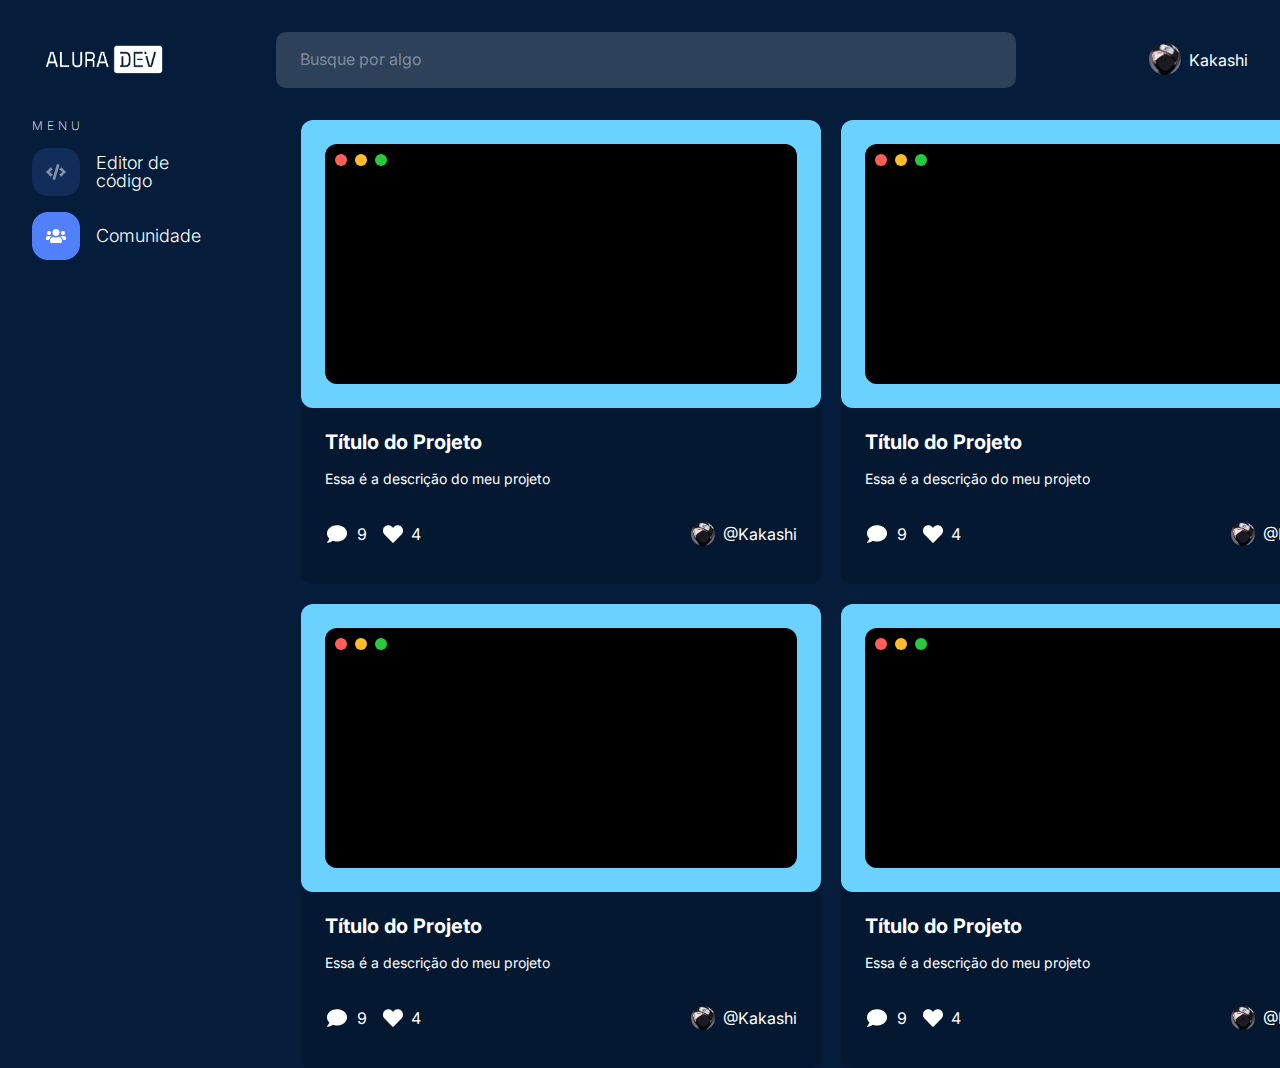
<file: assets/pages/comunidade.html>
<!DOCTYPE html>
<html lang="en">
<head>
    <meta charset="UTF-8">
    <meta name="viewport" content="width=device-width, initial-scale=1.0">
    <link rel="preconnect" href="https://fonts.googleapis.com">
    <link rel="preconnect" href="https://fonts.gstatic.com" crossorigin>
    <link href="https://fonts.googleapis.com/css2?family=Inter:wght@100..900&display=swap" rel="stylesheet">
    <link rel="stylesheet" href="/assets/style/dracula.css">
    <link rel="stylesheet" href="/assets/style/reset.css">
    <link rel="stylesheet" href="/assets/style/style.css">

    <title>Alura DEV</title>
</head>
<body>
    <header>
            <div class="logo-area">
                <img src="/assets/images/logo.png" alt="logo" class="logo">
            </div>
            <div class="search-area">
                <input type="text" placeholder="Busque por algo" class="search-area-input">
            </div>
            <div class="user-area">
                <div class="user-img"><img src="/assets/images/profilepic.jpeg" alt="Profile picture" class="avatar"></div>
                <div class="username">Kakashi</div>
                <div class="search-mobile">
                    <img src="/assets/images/search.png" alt="Search Ico" class="search-ico">
                </div>
                <div class="menu-hamburguer">
                    <img src="/assets/images/menu_hamburguer.png" alt="menu-hamburguer" class="menu-hamburguer-img">
                </div>
            </div>
    </header>

    <div class="container-comunidade">
        <nav>
            <h2>MENU</h2>
            <a href="/index.html">
                <div class="editor">
                    <img src="/assets/images/edit_ico_desactive.png" alt="Ícone de editor">
                    <span class="nav-text">Editor de código</span>
                </div>
            </a>
            <a href="comunidade.html">
                <div class="community">
                    <img src="/assets/images/community_ico_active.png" alt="Ícone de comunidade">
                    <span class="nav-text">Comunidade</span>
                </div>
            </a>
        </nav> 

        <section class="projects">
            <div class="editor-area-comunidade">
                <section class="editor-area-total-comunidade">
                    <div class="editor-area-container-comunidade">
                        <div class="editor-icons">
                            <div class="red-circle"></div>
                            <div class="yellow-circle"></div>
                            <div class="green-circle"></div>
                        </div>
                    </div>
                </section>
                
                <div class="dados-projeto-comunidade">
                    <div class="titulo-comunidade">
                        Título do Projeto
                    </div>
                    <div class="descricao-comunidade">
                        Essa é a descrição do meu projeto
                    </div>
                    
                    <div class="social-comunidade">

                        <div class="comentarios-likes">
                            <img src="/assets/images/coments.png" alt="Ícone de comentários" class="coments-icon">
                            <span class="numero-comentarios">9</span>
                            <img src="/assets/images/like.png" alt="Ícone de likes" class="like-icon">
                            <span class="numero-likes">4</span>
                        </div>

                        <div class="user-comunidade">
                            <img src="/assets/images/profilepic.jpeg" alt="Avatar do usuário" class="user-comunidade-avatar">
                            <span class="user-comunidade-login">@Kakashi</span>
                        </div>
                    </div>
                </div>
            </div>   
            <div class="editor-area-comunidade">
                <section class="editor-area-total-comunidade">
                    <div class="editor-area-container-comunidade">
                        <div class="editor-icons">
                            <div class="red-circle"></div>
                            <div class="yellow-circle"></div>
                            <div class="green-circle"></div>
                        </div>
                    </div>
                </section>
                
                <div class="dados-projeto-comunidade">
                    <div class="titulo-comunidade">
                        Título do Projeto
                    </div>
                    <div class="descricao-comunidade">
                        Essa é a descrição do meu projeto
                    </div>
                    
                    <div class="social-comunidade">

                        <div class="comentarios-likes">
                            <img src="/assets/images/coments.png" alt="Ícone de comentários" class="coments-icon">
                            <span class="numero-comentarios">9</span>
                            <img src="/assets/images/like.png" alt="Ícone de likes" class="like-icon">
                            <span class="numero-likes">4</span>
                        </div>

                        <div class="user-comunidade">
                            <img src="/assets/images/profilepic.jpeg" alt="Avatar do usuário" class="user-comunidade-avatar">
                            <span class="user-comunidade-login">@Kakashi</span>
                        </div>
                    </div>
                </div>
            </div>
            <div class="editor-area-comunidade">
                <section class="editor-area-total-comunidade">
                    <div class="editor-area-container-comunidade">
                        <div class="editor-icons">
                            <div class="red-circle"></div>
                            <div class="yellow-circle"></div>
                            <div class="green-circle"></div>
                        </div>
                    </div>
                </section>
                
                <div class="dados-projeto-comunidade">
                    <div class="titulo-comunidade">
                        Título do Projeto
                    </div>
                    <div class="descricao-comunidade">
                        Essa é a descrição do meu projeto
                    </div>
                    
                    <div class="social-comunidade">

                        <div class="comentarios-likes">
                            <img src="/assets/images/coments.png" alt="Ícone de comentários" class="coments-icon">
                            <span class="numero-comentarios">9</span>
                            <img src="/assets/images/like.png" alt="Ícone de likes" class="like-icon">
                            <span class="numero-likes">4</span>
                        </div>

                        <div class="user-comunidade">
                            <img src="/assets/images/profilepic.jpeg" alt="Avatar do usuário" class="user-comunidade-avatar">
                            <span class="user-comunidade-login">@Kakashi</span>
                        </div>
                    </div>
                </div>
            </div>
            <div class="editor-area-comunidade">
                <section class="editor-area-total-comunidade">
                    <div class="editor-area-container-comunidade">
                        <div class="editor-icons">
                            <div class="red-circle"></div>
                            <div class="yellow-circle"></div>
                            <div class="green-circle"></div>
                        </div>
                    </div>
                </section>
                
                <div class="dados-projeto-comunidade">
                    <div class="titulo-comunidade">
                        Título do Projeto
                    </div>
                    <div class="descricao-comunidade">
                        Essa é a descrição do meu projeto
                    </div>
                    
                    <div class="social-comunidade">

                        <div class="comentarios-likes">
                            <img src="/assets/images/coments.png" alt="Ícone de comentários" class="coments-icon">
                            <span class="numero-comentarios">9</span>
                            <img src="/assets/images/like.png" alt="Ícone de likes" class="like-icon">
                            <span class="numero-likes">4</span>
                        </div>

                        <div class="user-comunidade">
                            <img src="/assets/images/profilepic.jpeg" alt="Avatar do usuário" class="user-comunidade-avatar">
                            <span class="user-comunidade-login">@Kakashi</span>
                        </div>
                    </div>
                </div>
            </div>       
        </section>
    </div>

</body>
</html>
</file>
<file: assets/style/dracula.css>
/*!
  Theme: Dracula
  Author: Mike Barkmin (http://github.com/mikebarkmin) based on Dracula Theme (http://github.com/dracula)
  License: ~ MIT (or more permissive) [via base16-schemes-source]
  Maintainer: @highlightjs/core-team
  Version: 2021.09.0
*/

/*
  WARNING: DO NOT EDIT THIS FILE DIRECTLY.

  This theme file was auto-generated from the Base16 scheme dracula
  by the Highlight.js Base16 template builder.

  - https://github.com/highlightjs/base16-highlightjs
*/

/*
base00  #282936  Default Background
base01  #3a3c4e  Lighter Background (Used for status bars, line number and folding marks)
base02  #4d4f68  Selection Background
base03  #626483  Comments, Invisibles, Line Highlighting
base04  #62d6e8  Dark Foreground (Used for status bars)
base05  #e9e9f4  Default Foreground, Caret, Delimiters, Operators
base06  #f1f2f8  Light Foreground (Not often used)
base07  #f7f7fb  Light Background (Not often used)
base08  #ea51b2  Variables, XML Tags, Markup Link Text, Markup Lists, Diff Deleted
base09  #b45bcf  Integers, Boolean, Constants, XML Attributes, Markup Link Url
base0A  #00f769  Classes, Markup Bold, Search Text Background
base0B  #ebff87  Strings, Inherited Class, Markup Code, Diff Inserted
base0C  #a1efe4  Support, Regular Expressions, Escape Characters, Markup Quotes
base0D  #62d6e8  Functions, Methods, Attribute IDs, Headings
base0E  #b45bcf  Keywords, Storage, Selector, Markup Italic, Diff Changed
base0F  #00f769  Deprecated, Opening/Closing Embedded Language Tags, e.g. <?php ?>
*/

pre code.hljs {
    display: block;
    overflow-x: auto;
    padding: 1em;
  }
  
  .hljs {
    color: #e9e9f4;
    background: #282936;
  }
  
  .hljs::selection,
  .hljs ::selection {
    background-color: #4d4f68;
    color: #e9e9f4;
  }
  
  
  /* purposely do not highlight these things */
  .hljs-formula,
  .hljs-params,
  .hljs-property
  {}
  
  /* base03 - #626483 -  Comments, Invisibles, Line Highlighting */
  .hljs-comment {
    color: #626483;
  }
  
  /* base04 - #62d6e8 -  Dark Foreground (Used for status bars) */
  .hljs-tag {
    color: #62d6e8;
  }
  
  /* base05 - #e9e9f4 -  Default Foreground, Caret, Delimiters, Operators */
  .hljs-subst,
  .hljs-punctuation,
  .hljs-operator {
    color: #e9e9f4;
  }
  
  .hljs-operator {
    opacity: 0.7;
  }
  
  /* base08 - Variables, XML Tags, Markup Link Text, Markup Lists, Diff Deleted */
  .hljs-bullet,
  .hljs-variable,
  .hljs-template-variable,
  .hljs-selector-tag,
  .hljs-name,
  .hljs-deletion {
    color: #ea51b2;
  }
  
  /* base09 - Integers, Boolean, Constants, XML Attributes, Markup Link Url */
  .hljs-symbol,
  .hljs-number,
  .hljs-link,
  .hljs-attr,
  .hljs-variable.constant_,
  .hljs-literal {
    color: #b45bcf;
  }
  
  /* base0A - Classes, Markup Bold, Search Text Background */
  .hljs-title,
  .hljs-class .hljs-title,
  .hljs-title.class_
  {
    color: #00f769;
  }
  
  .hljs-strong {
    font-weight:bold;
    color: #00f769;
  }
  
  /* base0B - Strings, Inherited Class, Markup Code, Diff Inserted */
  .hljs-code,
  .hljs-addition,
  .hljs-title.class_.inherited__,
  .hljs-string {
    color: #ebff87;
  }
  
  /* base0C - Support, Regular Expressions, Escape Characters, Markup Quotes */
  .hljs-built_in,
  .hljs-doctag, /* guessing */
  .hljs-quote,
  .hljs-keyword.hljs-atrule,
  .hljs-regexp {
    color: #a1efe4;
  }
  
  /* base0D - Functions, Methods, Attribute IDs, Headings */
  .hljs-function .hljs-title,
  .hljs-attribute,
  .ruby .hljs-property,
  .hljs-title.function_,
  .hljs-section {
    color: #62d6e8;
  }
  
  /* base0E - Keywords, Storage, Selector, Markup Italic, Diff Changed */
  .hljs-type,
  /* .hljs-selector-id, */
  /* .hljs-selector-class, */
  /* .hljs-selector-attr, */
  /* .hljs-selector-pseudo, */
  .hljs-template-tag,
  .diff .hljs-meta,
  .hljs-keyword {
    color: #b45bcf;
  }
  .hljs-emphasis {
    color: #b45bcf;
    font-style: italic;
  }
  
  /* base0F - Deprecated, Opening/Closing Embedded Language Tags, e.g. <?php ?> */
  .hljs-meta,
  /*
    prevent top level .keyword and .string scopes
    from leaking into meta by accident
  */
  .hljs-meta .hljs-keyword,
  .hljs-meta .hljs-string
  {
    color: #00f769;
  }
  
  .hljs-meta .hljs-keyword,
  /* for v10 compatible themes */
  .hljs-meta-keyword {
    font-weight: bold;
  }
</file>
<file: assets/style/style.css>
:root {
    --dark-blue: #051D3B;
    --community-blue: #041832;
    --purple-blue: #5081FB;
    --selection-blue: #0B254A;
    --gray-blue: #2D415A;
    --white: #FFFFFF;
    --black: #000000;
    --opacity-white: rgba(255, 255, 255, 0.4);
    --mac-green: #27C93F;
    --mac-yellow: #FFBD2E ;
    --mac-red: #FF5F56 ;
}

body {
    background-color: var(--dark-blue);
    font-family: "Inter", sans-serif;
    display: flex;
    flex-direction: column;
}

header {
    display: grid;
    grid-template-columns: repeat(3, 1fr);
    margin: 32px;
}

a {
    text-decoration: none; 
}

.logo {
    width: 145px;
}


.search-ico {
    display: none;
}

.search-area {
    display: flex;
    justify-content: center;
}

.search-area-input {
    box-sizing: border-box;
    width: calc(752px - 12px);
    height: 56px;
    background-color: var(--gray-blue);
    border-radius: 10px;
    border-style: none;
    margin-left: 12px;
    font-size: 16px;
    padding-left: 12px;
    color: var(--white);
    outline: none;
}

.search-area-input::placeholder {
    color: var(--opacity-white);
    padding-left: 12px;
    font-size: 16px;
    font-family: "Inter", sans-serif;
}

.user-area {
    display: flex;
    align-items: center;
    justify-content: right;
    color: var(--white);
    font-size: 16px;
}

.avatar {
    width: 32px;
    border-radius: 100%;
}

.user-area .username {
    margin-left: 8px;
}

.menu-hamburguer-img {
    display: none;
    cursor: pointer; 
}

.container {
    display: grid;
    grid-template-columns: repeat(3, 1fr);
}

.editor {
    cursor: pointer;
}

.community {
    cursor: pointer;
}

nav {
    margin-left: 32px;
    display: inline-block;
    flex-direction: column;
    align-items: left;
}

.nav-text {
    margin-left: 16px;
}

.editor, .community {
    margin-top: 16px;
    display: flex;
    align-items: center;
    color: var(--white);
    font-size: 18px;
    font-weight: 300;
}

nav h2 {
    color: var(--white);
    font-weight: 200;
    font-size: 12px;
    letter-spacing: 4px;
}

.editor-area {
    display: flex;
    flex-direction: column;
}

.editor-area-total{
    box-sizing: border-box;
    background-color: #6BD1FF;
    border-radius: 12px;
    width: 752px;
    height: 366px;
    display: flex;
    justify-content: center;
    align-items: center;
}

.editor-area-container {
    border-radius: 12px;
    display: flex;
    flex-direction: column;
    background-color: var(--black);
    width: 688px;
    height: 302px;
}

.editor-icons {
    display: flex;
    margin-top: 10px;
    margin-left: 10px;
    gap: 8px;
}

.red-circle {
    width: 12px;
    height: 12px;
    border-radius: 100%;
    background-color: var(--mac-red);
}

.yellow-circle {
    width: 12px;
    height: 12px;
    border-radius: 100%;
    background-color: var(--mac-yellow);
}

.green-circle {
    width: 12px;
    height: 12px;
    border-radius: 100%;
    background-color: var(--mac-green);
}

.preview {
    color: var(--white);
    border: none;
    outline: none;
    padding: 20px;
    background-color: var(--black);
    height: 234px;
    white-space: pre-wrap;
    overflow: auto;
}

.editor-area-infos-project {
    color: var(--white);
    display: flex;
    flex-direction: column;
    justify-self: right;
    justify-content: right;
    margin-right: 32px;
    margin-left: 40px;
}

.highlight-button {
    color: var(--white);
    font-family: "Inter", sans-serif;
    background-color: var(--selection-blue);
    margin-top: 32px;
    height: 56px;
    border: none;
    border-radius: 12px;
}

.project-title, .project-description, .languages-menu {
    box-sizing: border-box;
    background-color: var(--gray-blue);
    margin-top: 16px;
    border: none;
    border-radius: 10px;
    width: calc(272px - 12px);
    padding-left: 10px;
    color: var(--white);
    font-family: "Inter", sans-serif;
    font-size: 12px;
    padding: 12px;
    outline: none;
}

.project-title {
    height: 56px;
}

.project-description {
    height: 80px;
    margin-bottom: 40px;
    overflow-wrap: break-word;
    resize: none;
}

.project-title::placeholder, .project-description::placeholder {
    color: var(--opacity-white);
    font-family: "Inter", sans-serif;
    padding-left: 12px;
    padding-top: 12px;
    text-align: left;
}

.languages-menu {
    color: var(--opacity-white);
    padding-left: 16px;
    text-align: left;
}

.editor-color {
    box-sizing: border-box;
    background-color: var(--gray-blue);
    margin-top: 16px;
    border: solid 1px var(--white);
    border-radius: 10px;
    width: calc(272px - 12px);
    height: 56px;
    outline: none;
}

.submit-project {
    background-color: var(--purple-blue);
    color: var(--dark-blue);
    margin-top: 16px;
    border: none;
    border-radius: 10px;
    width: calc(272px - 12px);
    height: 56px;
}

/* Página comunidade.html */

.container-comunidade {
    display: flex;
    align-items: start;
    gap: 100px
}

/*.container-comunidade {
    display: grid;
    grid-template-columns: repeat(2, 1fr);
    margin-right: 24px;
}
*/
.projects {
    display: grid;
    grid-template-columns: repeat(2, 1fr);
    grid-gap: 20px; 
    color: var(--white);
}

.editor-area-comunidade {
    display: flex;
    flex-direction: column;
    background-color: var(--community-blue);
    box-sizing: border-box;
    width: 520px;
    height: 464px;
    border-radius: 10px;
}

.editor-area-total-comunidade {
    box-sizing: border-box;
    background-color: #6BD1FF;
    border-radius: 12px;
    width: 520px;
    height: 288px;
    display: flex;
    justify-content: center;
    align-items: center;
}

.editor-area-container-comunidade {
    border-radius: 12px;
    display: flex;
    flex-direction: column;
    background-color: var(--black);
    width: 472px;
    height: 240px;
}

.dados-projeto-comunidade {
    margin-left: 24px;
    margin-right: 24px;
}

.titulo-comunidade {
    font-weight: bold;
    font-size: 20px;
    margin-top: 24px;
    margin-bottom: 20px;
}

.descricao-comunidade {
    font-size: 14px;
}

.social-comunidade {
    display: flex;
    justify-content: space-between;
    margin-top: 36px;
}

.comentarios-likes {
    display: flex;
    align-items: center;
}

.comentarios-likes .coments-icon, .like-icon {
    margin-right: 8px; 
}

.comentarios-likes .numero-comentarios {
    margin-right: 16px; 
}

.user-comunidade {
    display: flex;
    align-items: center;
}

.user-comunidade-avatar {
    width: 24px;
    border-radius: 100%;
    margin-right: 8px;
}

/* Laptop */
@media (max-width: 1024px) {
    .username {
        display: none;
    }
}

/* Tablet  */
@media (max-width: 768px) {

    .user-img, .username {
        display: none;
    }

    .menu-hamburguer-img {
        display: block;
        cursor: pointer; 
    }

    .search-area-input {
        box-sizing: border-box;
        width: calc(431px - 12px);
    }

}

/* Mobile  */
@media (max-width: 375px) {
    .search-area {
        display: none;
    }

    .search-ico {
        display: block;
    }
}
</file>
